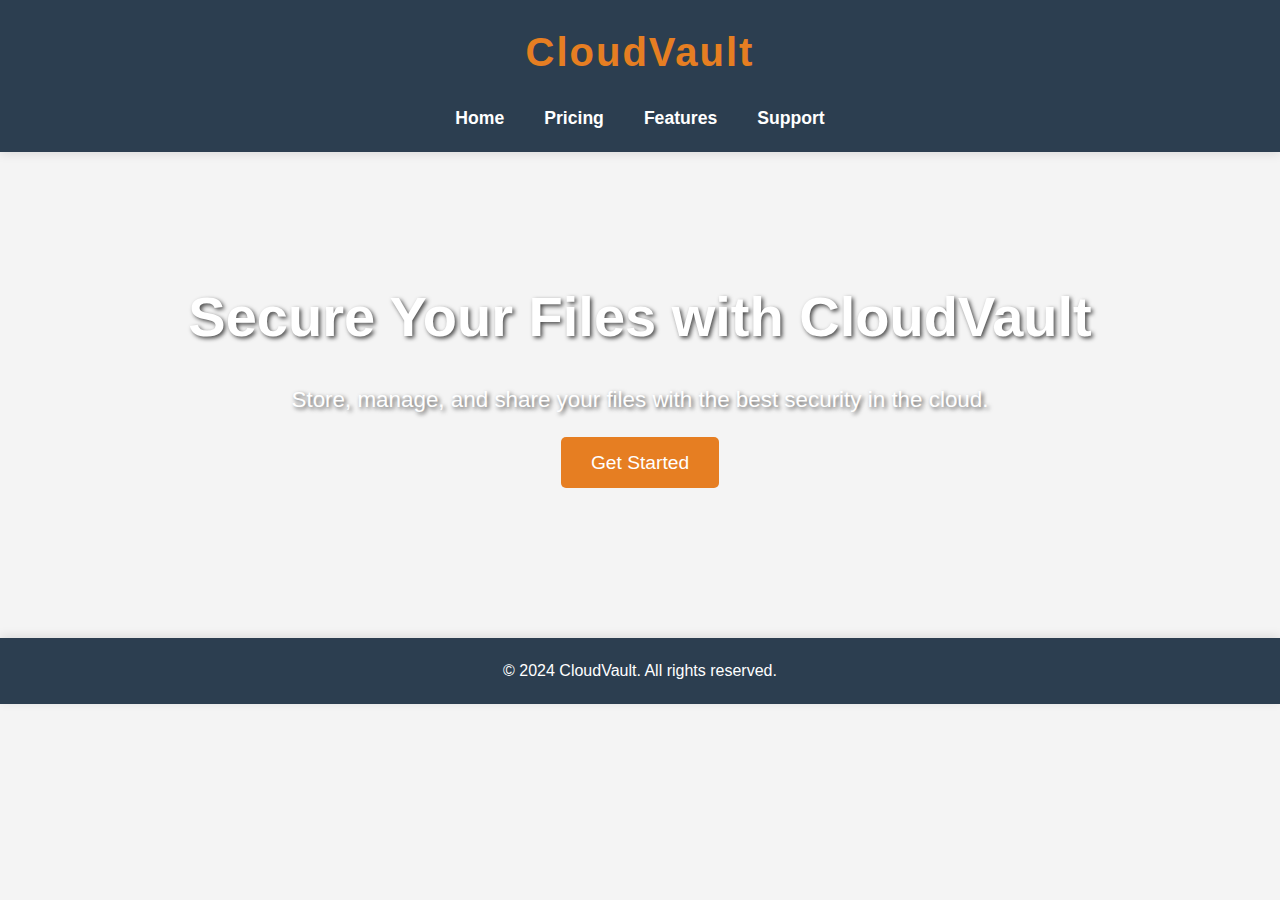
<file: index.html>
<!DOCTYPE html>
<html lang="en">
<head>
    <meta charset="UTF-8">
    <meta name="viewport" content="width=device-width, initial-scale=1.0">
    <meta name="description" content="CloudVault - Secure Cloud Storage for your files">
    <title>CloudVault - Secure Cloud Storage</title>
    <link rel="icon" href="favicon.ico" type="image/x-icon">
    <style>
        /* Basic reset */
        * {
            margin: 0;
            padding: 0;
            box-sizing: border-box;
        }

        body {
            font-family: 'Arial', sans-serif;
            line-height: 1.6;
            background-color: #f4f4f4;
            color: #333;
        }

        header {
            background-color: #2c3e50;
            color: white;
            padding: 20px;
            text-align: center;
            box-shadow: 0 2px 10px rgba(0, 0, 0, 0.1);
        }

        .logo h1 {
            font-size: 2.5rem;
            margin: 0;
            letter-spacing: 2px;
            color: #e67e22;
        }

        nav ul {
            list-style-type: none;
            display: flex;
            justify-content: center;
            padding: 0;
            margin: 20px 0 0;
        }

        nav ul li {
            margin: 0 20px;
        }

        nav ul li a {
            text-decoration: none;
            color: white;
            font-weight: bold;
            font-size: 1.1rem;
            transition: color 0.3s ease, transform 0.3s ease;
        }

        nav ul li a:hover {
            color: #f39c12;
            transform: scale(1.1);
        }

        .hero {
            background: url('https://source.unsplash.com/1600x900/?cloud,technology') no-repeat center center/cover;
            color: white;
            text-align: center;
            padding: 120px 20px;
            margin-bottom: 40px;
            position: relative;
        }

        .hero h2 {
            font-size: 3.5rem;
            margin-bottom: 20px;
            text-shadow: 2px 2px 4px rgba(0, 0, 0, 0.7);
        }

        .hero p {
            font-size: 1.4rem;
            margin-bottom: 30px;
            max-width: 700px;
            margin-left: auto;
            margin-right: auto;
            text-shadow: 2px 2px 4px rgba(0, 0, 0, 0.7);
        }

        .cta-btn {
            padding: 15px 30px;
            background-color: #e67e22;
            color: white;
            text-decoration: none;
            font-size: 1.2rem;
            border-radius: 5px;
            transition: background-color 0.3s ease, transform 0.3s ease;
        }

        .cta-btn:hover {
            background-color: #d35400;
            transform: scale(1.1);
        }

        footer {
            background-color: #2c3e50;
            color: white;
            text-align: center;
            padding: 20px 0;
            margin-top: 40px;
            font-size: 1rem;
            box-shadow: 0 -2px 10px rgba(0, 0, 0, 0.1);
        }

        footer p {
            margin: 0;
        }

        /* Mobile responsiveness */
        @media (max-width: 768px) {
            .hero h2 {
                font-size: 2.5rem;
            }

            .hero p {
                font-size: 1.2rem;
            }

            .cta-btn {
                padding: 12px 25px;
            }

            nav ul {
                flex-direction: column;
                margin: 0;
            }

            nav ul li {
                margin: 10px 0;
            }
        }

        /* Animation for Hero */
        .hero .fade-in {
            opacity: 0;
            animation: fadeIn 2s forwards;
        }

        @keyframes fadeIn {
            0% { opacity: 0; }
            100% { opacity: 1; }
        }
    </style>
</head>
<body>
    <header>
        <div class="logo">
            <h1>CloudVault</h1>
        </div>
        <nav>
            <ul>
                <li><a href="index.html">Home</a></li>
                <li><a href="pricing.html">Pricing</a></li>
                <li><a href="features.html">Features</a></li>
                <li><a href="support.html">Support</a></li>
            </ul>
        </nav>
    </header>

    <section class="hero fade-in">
        <h2>Secure Your Files with CloudVault</h2>
        <p>Store, manage, and share your files with the best security in the cloud.</p>
        <a href="pricing.html" class="cta-btn">Get Started</a>
    </section>

    <footer>
        <p>&copy; 2024 CloudVault. All rights reserved.</p>
    </footer>

    <script>
        // Add fade-in animation on page load for hero section
        document.addEventListener('DOMContentLoaded', function() {
            const hero = document.querySelector('.hero');
            hero.classList.add('fade-in');
        });

        // Smooth scroll for navigation
        const links = document.querySelectorAll('nav ul li a');
        links.forEach(link => {
            link.addEventListener('click', function(e) {
                e.preventDefault();
                const targetId = link.getAttribute('href').substring(1);
                const targetElement = document.getElementById(targetId);
                window.scrollTo({
                    top: targetElement.offsetTop - 50,
                    behavior: 'smooth'
                });
            });
        });
    </script>
</body>
</html>
</file>
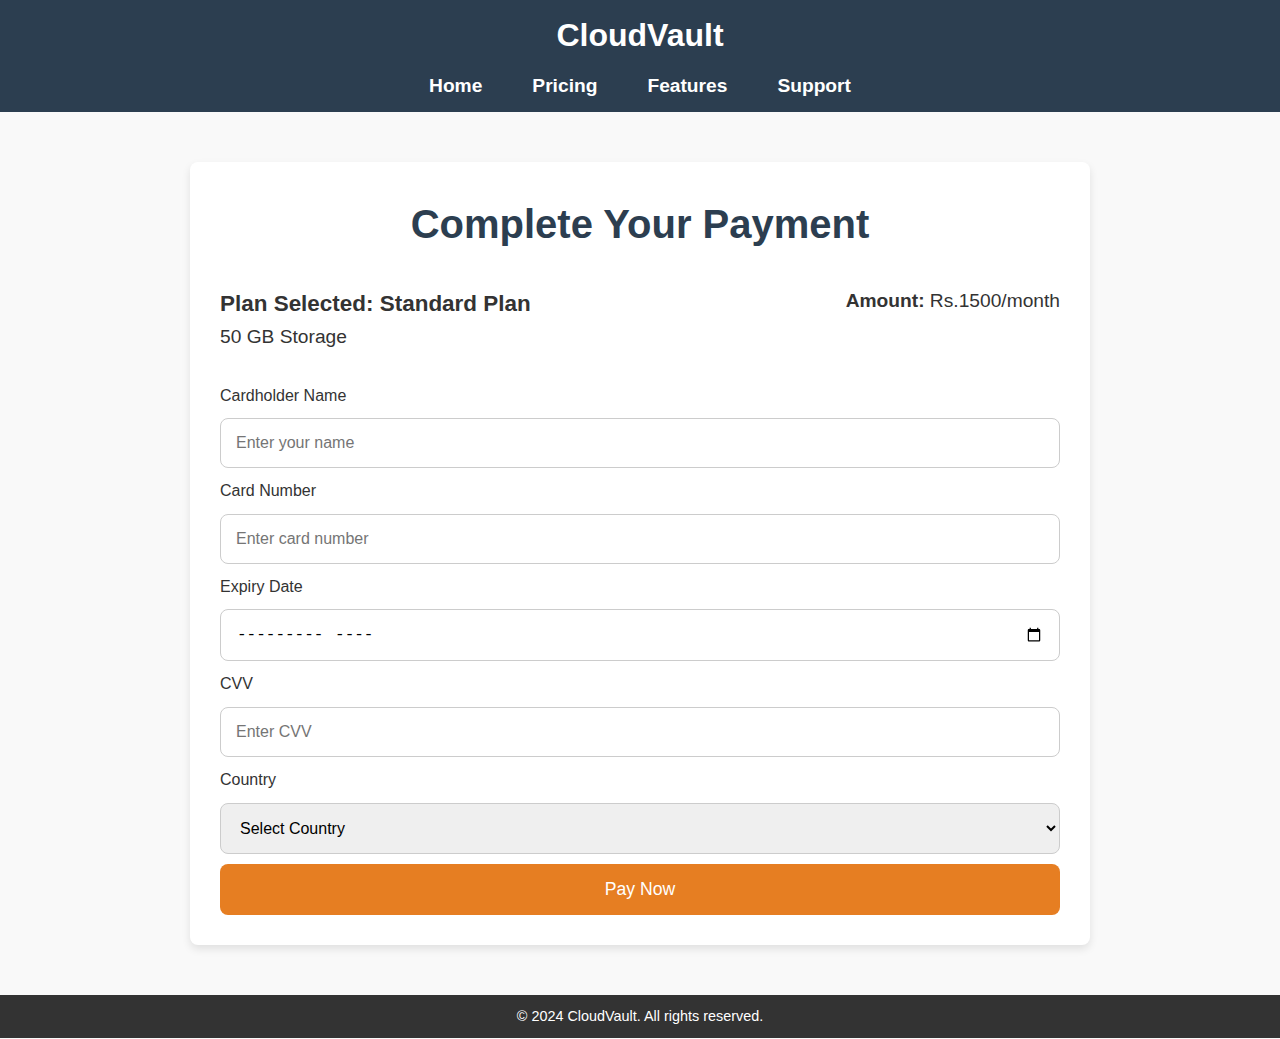
<file: chooseplan.html>
<!DOCTYPE html>
<html lang="en">
<head>
    <meta charset="UTF-8">
    <meta name="viewport" content="width=device-width, initial-scale=1.0">
    <title>CloudVault - Payment</title>
    <link rel="stylesheet" href="styles.css">
    <style>
        /* Reset and Basic Styles */
        * {
            margin: 0;
            padding: 0;
            box-sizing: border-box;
        }

        body {
            font-family: 'Arial', sans-serif;
            background-color: #f9f9f9;
            color: #333;
            line-height: 1.6;
        }

        header {
            background-color: #2c3e50;
            color: white;
            padding: 10px 0;
            text-align: center;
        }

        .logo h1 {
            font-size: 2rem;
        }

        nav ul {
            list-style-type: none;
            display: flex;
            justify-content: center;
            padding: 0;
            margin-top: 10px;
        }

        nav ul li {
            margin: 0 15px;
        }

        nav ul li a {
            text-decoration: none;
            color: white;
            font-weight: bold;
        }

        nav ul li a:hover {
            color: #f39c12;
        }

        /* Main Payment Section */
        .payment-container {
            max-width: 900px;
            margin: 50px auto;
            background: white;
            padding: 30px;
            border-radius: 8px;
            box-shadow: 0 4px 8px rgba(0, 0, 0, 0.1);
        }

        .payment-header {
            text-align: center;
            margin-bottom: 30px;
        }

        .payment-header h2 {
            font-size: 2.5rem;
            color: #2c3e50;
        }

        .plan-summary {
            display: flex;
            justify-content: space-between;
            margin-bottom: 30px;
            font-size: 1.2rem;
        }

        .plan-summary span {
            font-weight: bold;
        }

        .payment-form input,
        .payment-form select {
            width: 100%;
            padding: 15px;
            margin: 10px 0;
            border: 1px solid #ccc;
            border-radius: 8px;
            font-size: 1rem;
        }

        .payment-form button {
            width: 100%;
            padding: 15px;
            background-color: #e67e22;
            color: white;
            font-size: 1.1rem;
            border: none;
            border-radius: 8px;
            cursor: pointer;
            transition: background-color 0.3s ease;
        }

        .payment-form button:hover {
            background-color: #d35400;
        }

        .footer {
            text-align: center;
            margin-top: 40px;
            font-size: 0.9rem;
        }

        /* Mobile responsiveness */
        @media (max-width: 768px) {
            .payment-container {
                padding: 20px;
            }

            .plan-summary {
                flex-direction: column;
                align-items: flex-start;
            }

            .plan-summary span {
                margin-bottom: 5px;
            }
        }
    </style>
</head>
<body>

    <header>
        <div class="logo">
            <h1>CloudVault</h1>
        </div>
        <nav>
            <ul>
                <li><a href="index.html">Home</a></li>
                <li><a href="pricing.html">Pricing</a></li>
                <li><a href="features.html">Features</a></li>
                <li><a href="support.html">Support</a></li>
            </ul>
        </nav>
    </header>

    <div class="payment-container">
        <div class="payment-header">
            <h2>Complete Your Payment</h2>
        </div>

        <!-- Plan Summary -->
        <div class="plan-summary">
            <div>
                <h3>Plan Selected: <span id="selected-plan-name">Standard Plan</span></h3>
                <p>50 GB Storage</p>
            </div>
            <div>
                <p><strong>Amount:</strong> Rs.1500/month</p>
            </div>
        </div>

        <!-- Payment Form -->
        <form class="payment-form" id="payment-form">
            <div>
                <label for="card-holder">Cardholder Name</label>
                <input type="text" id="card-holder" name="card-holder" placeholder="Enter your name" required>
            </div>
            <div>
                <label for="card-number">Card Number</label>
                <input type="text" id="card-number" name="card-number" placeholder="Enter card number" required>
            </div>
            <div>
                <label for="expiry-date">Expiry Date</label>
                <input type="month" id="expiry-date" name="expiry-date" required>
            </div>
            <div>
                <label for="cvv">CVV</label>
                <input type="text" id="cvv" name="cvv" placeholder="Enter CVV" required>
            </div>
            <div>
                <label for="country">Country</label>
                <select id="country" name="country" required>
                    <option value="">Select Country</option>
                    <option value="India">India</option>
                    <option value="USA">USA</option>
                    <option value="Canada">Canada</option>
                    <option value="UK">UK</option>
                    <option value="Australia">Australia</option>
                </select>
            </div>
            <button type="submit">Pay Now</button>
        </form>
    </div>

    <footer class="footer">
        <p>&copy; 2024 CloudVault. All rights reserved.</p>
    </footer>

    <script>
        // Plan Selection Logic
        const planSelector = localStorage.getItem('selectedPlan');
        const planDetails = {
            basic: {
                name: 'Basic Plan',
                storage: '5 GB Storage',
                price: 'Rs1000/month'
            },
            standard: {
                name: 'Standard Plan',
                storage: '50 GB Storage',
                price: 'Rs1500/month'
            },
            premium: {
                name: 'Premium Plan',
                storage: '500 GB Storage',
                price: 'Rs2000/month'
            }
        };

        // Display selected plan
        if (planSelector) {
            document.getElementById('selected-plan-name').innerText = planDetails[planSelector].name;
            document.querySelector('.plan-summary div p').innerText = planDetails[planSelector].price;
        }

        // Form submission logic
        const paymentForm = document.getElementById('payment-form');
        paymentForm.addEventListener('submit', function(e) {
            e.preventDefault();

            // Validate the form (basic example)
            const cardHolder = document.getElementById('card-holder').value;
            const cardNumber = document.getElementById('card-number').value;
            const expiryDate = document.getElementById('expiry-date').value;
            const cvv = document.getElementById('cvv').value;
            const country = document.getElementById('country').value;

            if (!cardHolder || !cardNumber || !expiryDate || !cvv || !country) {
                alert('Please fill out all fields.');
                return;
            }

            // For simplicity, just display a success message
            alert('Payment successful! Thank you for choosing CloudVault.');
            // You can replace this with a real API call to process payments
        });
    </script>
</body>
</html>
</file>
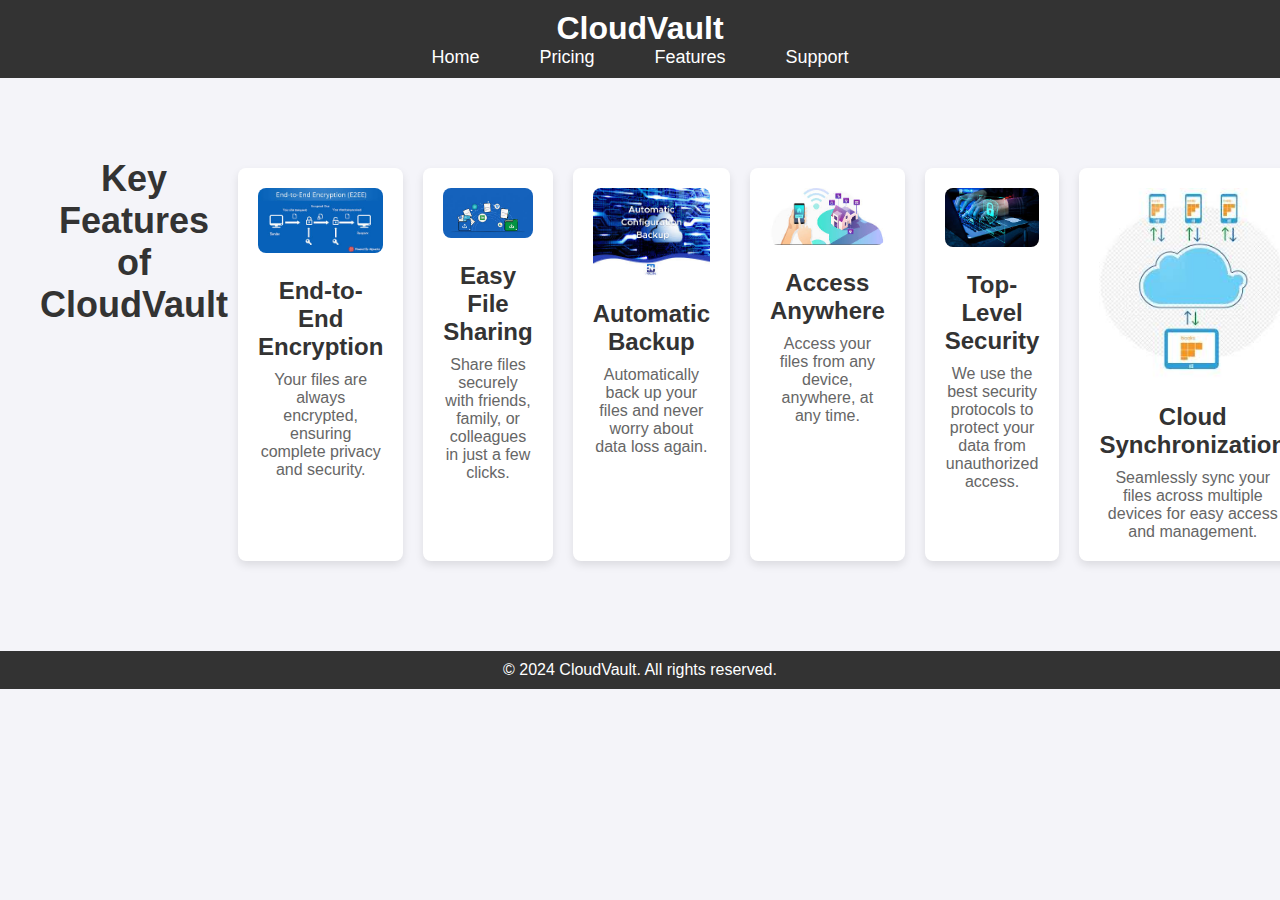
<file: features.html>
<!DOCTYPE html>
<html lang="en">
<head>
    <meta charset="UTF-8">
    <meta name="viewport" content="width=device-width, initial-scale=1.0">
    <title>CloudVault - Features</title>
    <link rel="stylesheet" href="styles.css">
    <style>
        /* Basic styling for header, navigation, and footer */
        body {
            font-family: Arial, sans-serif;
            margin: 0;
            padding: 0;
            background-color: #f4f4f9;
        }
        header {
            background-color: #333;
            color: #fff;
            padding: 10px 0;
            text-align: center;
        }
        header .logo h1 {
            margin: 0;
        }
        nav ul {
            list-style-type: none;
            padding: 0;
        }
        nav ul li {
            display: inline;
            margin: 0 20px;
        }
        nav ul li a {
            color: white;
            text-decoration: none;
            font-size: 18px;
        }
        nav ul li a:hover {
            text-decoration: underline;
        }

        /* Styling for the features section */
        .features {
            padding: 40px;
            text-align: center;
        }
        .features h2 {
            font-size: 36px;
            color: #333;
            margin-bottom: 40px;
        }
        .feature {
            display: inline-block;
            width: 28%;
            margin: 10px;
            padding: 20px;
            background-color: #fff;
            border-radius: 8px;
            box-shadow: 0 4px 8px rgba(0, 0, 0, 0.1);
            transition: transform 0.3s ease;
        }
        .feature:hover {
            transform: scale(1.05);
        }
        .feature img {
            width: 100%;
            height: auto;
            border-radius: 8px;
        }
        .feature h3 {
            font-size: 24px;
            color: #333;
            margin-top: 20px;
        }
        .feature p {
            font-size: 16px;
            color: #666;
        }

        /* Footer styling */
        footer {
            background-color: #333;
            color: #fff;
            text-align: center;
            padding: 10px 0;
        }
        footer p {
            margin: 0;
        }

        /* Responsive Design */
        @media (max-width: 768px) {
            .feature {
                width: 48%;
            }
        }
        @media (max-width: 480px) {
            .feature {
                width: 100%;
            }
        }
    </style>
</head>
<body>
    <header>
        <div class="logo">
            <h1>CloudVault</h1>
        </div>
        <nav>
            <ul>
                <li><a href="index.html">Home</a></li>
                <li><a href="pricing.html">Pricing</a></li>
                <li><a href="features.html">Features</a></li>
                <li><a href="support.html">Support</a></li>
            </ul>
        </nav>
    </header>

    <section class="features">
        <h2>Key Features of CloudVault</h2>
        <div class="feature">
            <img src="e2e.jpg" alt="End-to-End Encryption">
            <h3>End-to-End Encryption</h3>
            <p>Your files are always encrypted, ensuring complete privacy and security.</p>
        </div>
        <div class="feature">
            <img src="fileshare.jpg" alt="Easy File Sharing">
            <h3>Easy File Sharing</h3>
            <p>Share files securely with friends, family, or colleagues in just a few clicks.</p>
        </div>
        <div class="feature">
            <img src="backup.jpg" alt="Automatic Backup">
            <h3>Automatic Backup</h3>
            <p>Automatically back up your files and never worry about data loss again.</p>
        </div>
        <div class="feature">
            <img src="easyaccess.jpg" alt="Access Anywhere">
            <h3>Access Anywhere</h3>
            <p>Access your files from any device, anywhere, at any time.</p>
        </div>
        <div class="feature">
            <img src="security.jpg" alt="Top-Level Security">
            <h3>Top-Level Security</h3>
            <p>We use the best security protocols to protect your data from unauthorized access.</p>
        </div>
        <div class="feature">
            <img src="synchronization.jpg" alt="Cloud Synchronization">
            <h3>Cloud Synchronization</h3>
            <p>Seamlessly sync your files across multiple devices for easy access and management.</p>
        </div>
        <div class="feature">
            <img src="reliable.png" alt="Reliable Storage">
            <h3>Reliable Storage</h3>
            <p>Store large amounts of data with peace of mind, knowing your files are safe and accessible.</p>
        </div>
    </section>

    <footer>
        <p>© 2024 CloudVault. All rights reserved.</p>
    </footer>
</body>
</html>
</file>
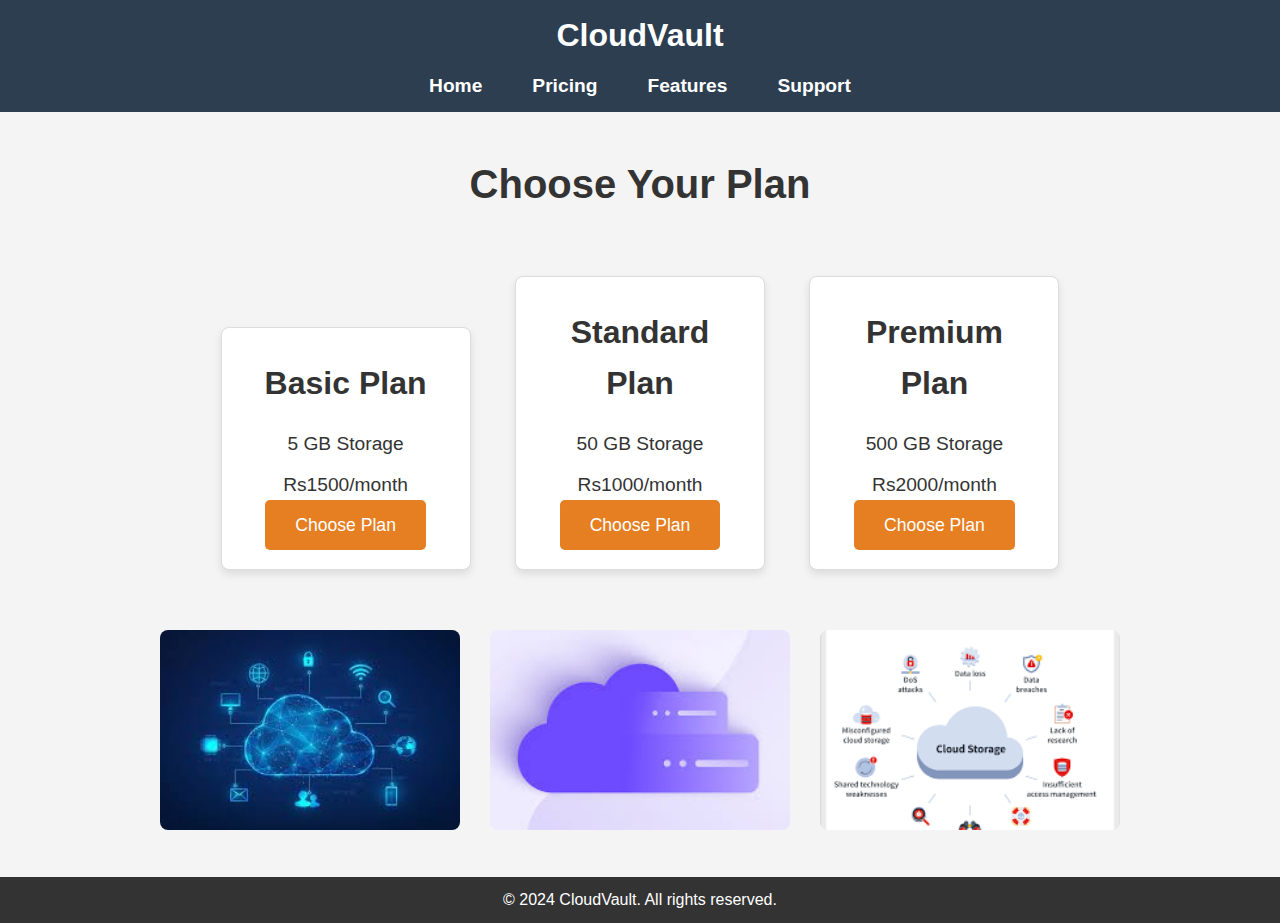
<file: pricing.html>
<!DOCTYPE html>
<html lang="en">
<head>
    <meta charset="UTF-8">
    <meta name="viewport" content="width=device-width, initial-scale=1.0">
    <title>CloudVault - Pricing</title>
    <link rel="stylesheet" href="styles.css">
    <style>
        /* Basic reset */
        * {
            margin: 0;
            padding: 0;
            box-sizing: border-box;
        }

        body {
            font-family: 'Arial', sans-serif;
            line-height: 1.6;
            background-color: #f4f4f4;
            color: #333;
        }

        header {
            background-color: #2c3e50;
            color: white;
            padding: 10px 0;
            text-align: center;
        }

        .logo h1 {
            font-size: 2rem;
            margin: 0;
        }

        nav ul {
            list-style-type: none;
            display: flex;
            justify-content: center;
            padding: 0;
            margin: 10px 0 0;
        }

        nav ul li {
            margin: 0 15px;
        }

        nav ul li a {
            text-decoration: none;
            color: white;
            font-weight: bold;
            transition: color 0.3s ease;
        }

        nav ul li a:hover {
            color: #f39c12;
        }

        /* Pricing section */
        .pricing {
            text-align: center;
            margin: 40px 20px;
        }

        .pricing h2 {
            font-size: 2.5rem;
            margin-bottom: 40px;
        }

        .plan {
            background-color: white;
            box-shadow: 0 4px 8px rgba(0, 0, 0, 0.1);
            padding: 30px;
            margin: 20px;
            border-radius: 8px;
            text-align: center;
            transition: transform 0.3s ease;
        }

        .plan:hover {
            transform: scale(1.05);
        }

        .plan h3 {
            font-size: 2rem;
            margin-bottom: 20px;
        }

        .plan p {
            font-size: 1.2rem;
            margin: 10px 0;
        }

        .cta-btn {
            padding: 15px 30px;
            background-color: #e67e22;
            color: white;
            text-decoration: none;
            font-size: 1.1rem;
            border-radius: 5px;
            transition: background-color 0.3s ease;
        }

        .cta-btn:hover {
            background-color: #d35400;
        }

        .image-section {
            display: flex;
            justify-content: center;
            gap: 30px;
            margin-top: 40px;
            margin-bottom: 40px;
        }

        .image-section img {
            width: 300px;
            height: 200px;
            object-fit: cover;
            border-radius: 8px;
        }

        /* Mobile responsiveness */
        @media (max-width: 768px) {
            nav ul {
                flex-direction: column;
                margin: 0;
            }

            nav ul li {
                margin: 10px 0;
            }

            .plan {
                margin: 15px 0;
                width: 100%;
            }

            .pricing h2 {
                font-size: 2rem;
            }

            .cta-btn {
                padding: 12px 25px;
            }

            .image-section {
                flex-direction: column;
            }

            .image-section img {
                width: 100%;
                height: auto;
            }
        }
    </style>
</head>
<body>

    <header>
        <div class="logo">
            <h1>CloudVault</h1>
        </div>
        <nav>
            <ul>
                <li><a href="index.html">Home</a></li>
                <li><a href="pricing.html">Pricing</a></li>
                <li><a href="features.html">Features</a></li>
                <li><a href="support.html">Support</a></li>
            </ul>
        </nav>
    </header>

    <section class="pricing">
        <h2>Choose Your Plan</h2>

        <!-- Pricing Plans -->
        <div class="plan" id="basic-plan">
            <h3>Basic Plan</h3>
            <p>5 GB Storage</p>
            <p>Rs1500/month</p>
            <a href="chooseplan.html" class="cta-btn" onclick="selectPlan('basic-plan')">Choose Plan</a>
        </div>

        <div class="plan" id="standard-plan">
            <h3>Standard Plan</h3>
            <p>50 GB Storage</p>
            <p>Rs1000/month</p>
            <a href="chooseplan.html" class="cta-btn" onclick="selectPlan('standard-plan')">Choose Plan</a>
        </div>

        <div class="plan" id="premium-plan">
            <h3>Premium Plan</h3>
            <p>500 GB Storage</p>
            <p>Rs2000/month</p>
            <a href="chooseplan.html" class="cta-btn" onclick="selectPlan('premium-plan')">Choose Plan</a>
        </div>
    </section>

    <!-- Image Section -->
    <section class="image-section">
        <div>
            <img src="cloud1.jpg" alt="Cloud Storage Image 1">
        </div>
        <div>
            <img src="cloud2.jpg" alt="Cloud Storage Image 2">
        </div>
        <div>
            <img src="cloud3.png" alt="Cloud Storage Image 3">
        </div>
    </section>

    <footer>
        <p>&copy; 2024 CloudVault. All rights reserved.</p>
    </footer>

    <script>
        // JavaScript to highlight selected plan
        function selectPlan(planId) {
            // Reset all plans
            const plans = document.querySelectorAll('.plan');
            plans.forEach(plan => plan.style.border = 'none');

            // Highlight the selected plan
            const selectedPlan = document.getElementById(planId);
            selectedPlan.style.border = '5px solid #3498db';
            alert('You have selected the ' + selectedPlan.querySelector('h3').textContent);
        }
    </script>
</body>
</html>
</file>
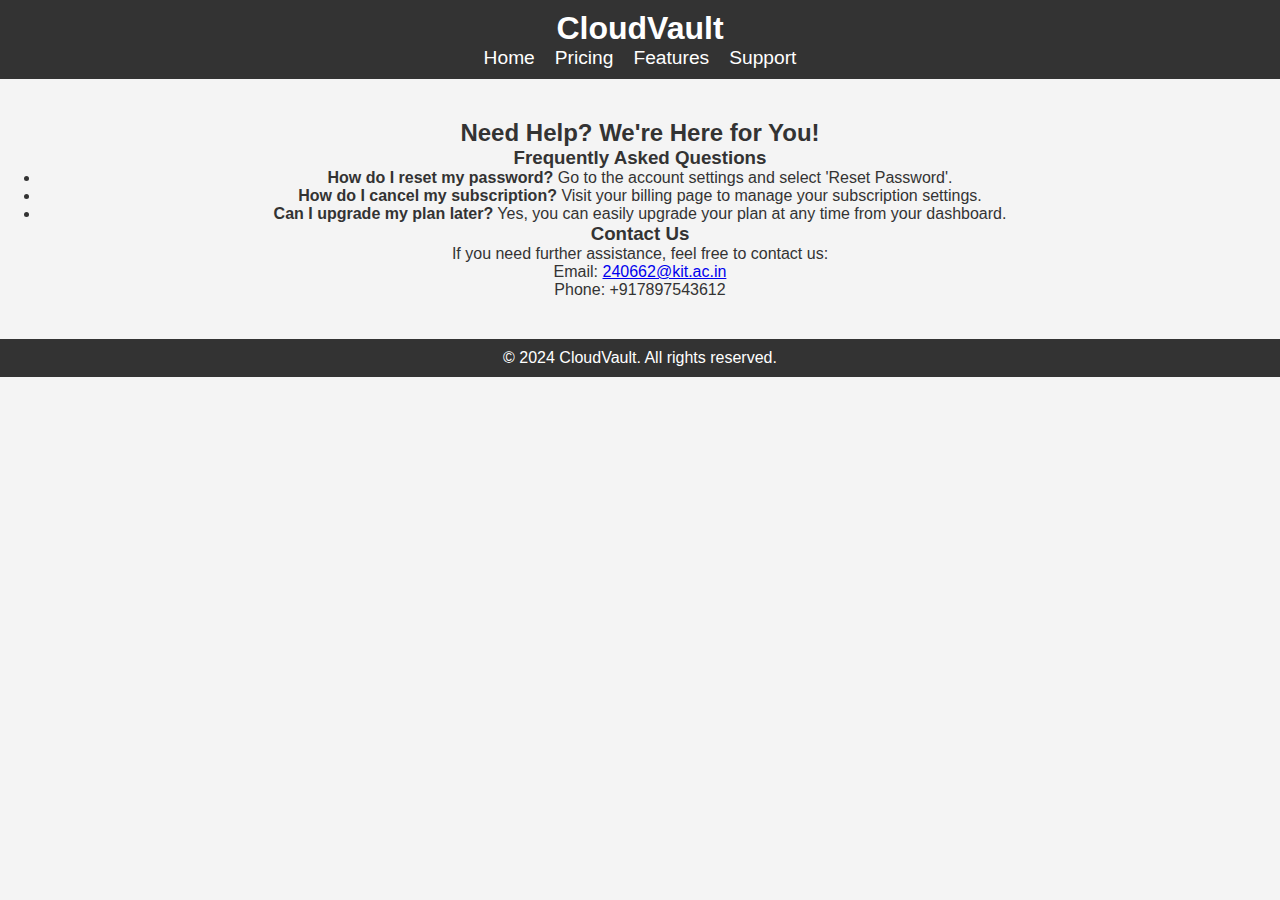
<file: support.html>
<!DOCTYPE html>
<html lang="en">
<head>
    <meta charset="UTF-8">
    <meta name="viewport" content="width=device-width, initial-scale=1.0">
    <title>CloudVault - Support</title>
    <link rel="stylesheet" href="styles.css">
</head>
<body>
    <header>
        <div class="logo">
            <h1>CloudVault</h1>
        </div>
        <nav>
            <ul>
                <li><a href="index.html">Home</a></li>
                <li><a href="pricing.html">Pricing</a></li>
                <li><a href="features.html">Features</a></li>
                <li><a href="support.html">Support</a></li>
            </ul>
        </nav>
    </header>

    <section class="support">
        <h2>Need Help? We're Here for You!</h2>
        <h3>Frequently Asked Questions</h3>
        <ul>
            <li><strong>How do I reset my password?</strong> Go to the account settings and select 'Reset Password'.</li>
            <li><strong>How do I cancel my subscription?</strong> Visit your billing page to manage your subscription settings.</li>
            <li><strong>Can I upgrade my plan later?</strong> Yes, you can easily upgrade your plan at any time from your dashboard.</li>
        </ul>

        <h3>Contact Us</h3>
        <p>If you need further assistance, feel free to contact us:</p>
        <p>Email: <a href="mailto:240662@kit.ac.in">240662@kit.ac.in</a></p>
        <p>Phone: +917897543612</p>
    </section>

    <footer>
        <p>© 2024 CloudVault. All rights reserved.</p>
    </footer>
</body>
</html>
</file>
<file: styles.css>
* {
    margin: 0;
    padding: 0;
    box-sizing: border-box;
}

body {
    font-family: Arial, sans-serif;
    background-color: #f4f4f4;
    color: #333;
}

header {
    background-color: #333;
    color: white;
    padding: 10px 0;
    text-align: center;
}

header .logo h1 {
    font-size: 2em;
}

nav ul {
    list-style: none;
    padding: 0;
    display: flex;
    justify-content: center;
    gap: 20px;
}

nav a {
    color: white;
    text-decoration: none;
    font-size: 1.2em;
}

.hero {
    background-color: #3498db;
    color: white;
    padding: 160px 40px;
    text-align: center;
}

.hero h2 {
    font-size: 2.5em;
    margin-bottom: 10px;
}

.cta-btn {
    background-color: #1b83c8;
    color: white;
    padding: 10px 20px;
    text-decoration: none;
    font-size: 1.2em;
    border-radius: 5px;
    margin-top: 20px;
}

.cta-btn:hover {
    background-color: #21618C;
}

.hero-image {
    margin-top: 30px;
    max-width: 100%;
    height: auto;
}

.pricing {
    text-align: center;
    margin: 40px 0;
}

.plan {
    display: inline-block;
    margin: 20px;
    padding: 20px;
    border: 1px solid #ddd;
    width: 250px;
    border-radius: 5px;
    background-color: #fff;
}

.pricing-image {
    margin-top: 30px;
    max-width: 100%;
    height: auto;
}

.features {
    display: flex;
    justify-content: space-around;
    text-align: center;
    margin: 40px 0;
}

.feature {
    width: 30%;
}

.feature h3 {
    margin-bottom: 10px;
}

.feature-image {
    margin-top: 20px;
    max-width: 100%;
    height: auto;
}

.support {
    padding: 40px;
    text-align: center;
}

.support-image {
    margin-top: 30px;
    max-width: 100%;
    height: auto;
}

footer {
    background-color: #333;
    color: white;
    padding: 10px 0;
    text-align: center;
}
</file>
